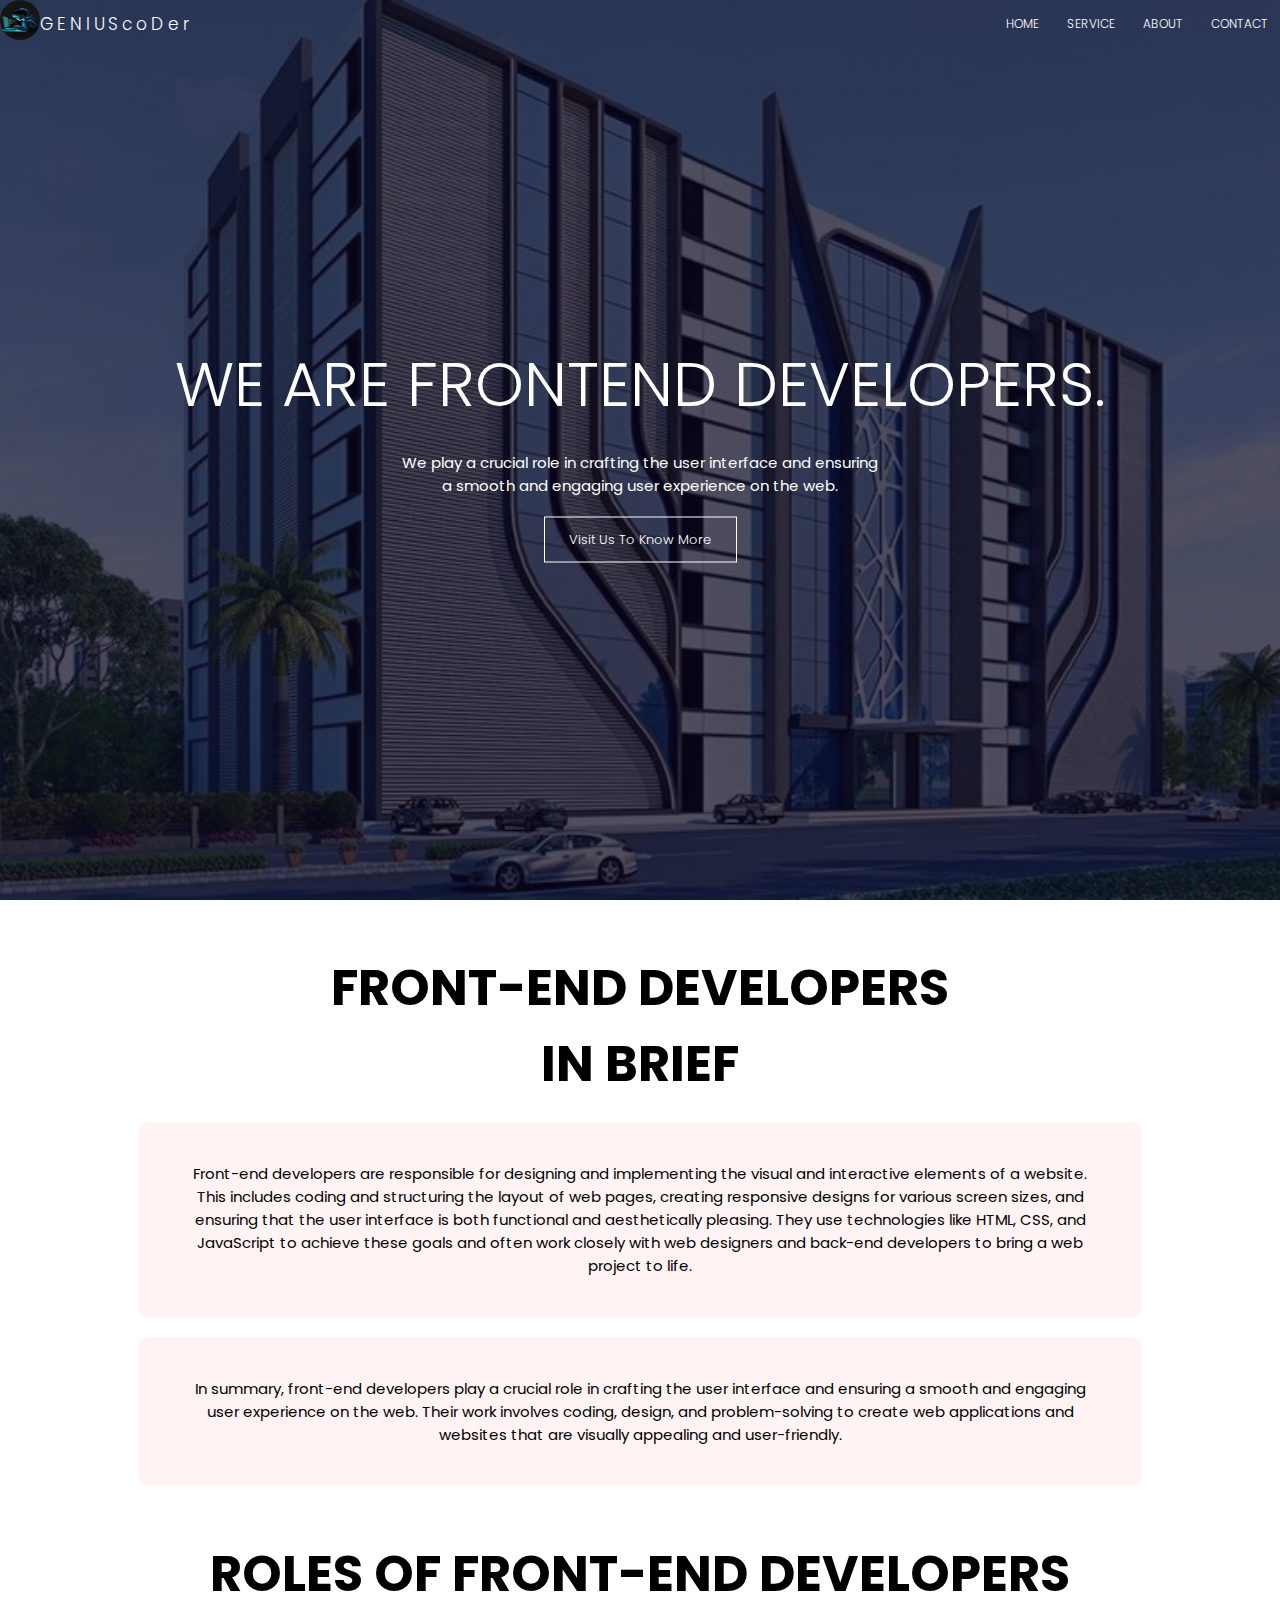
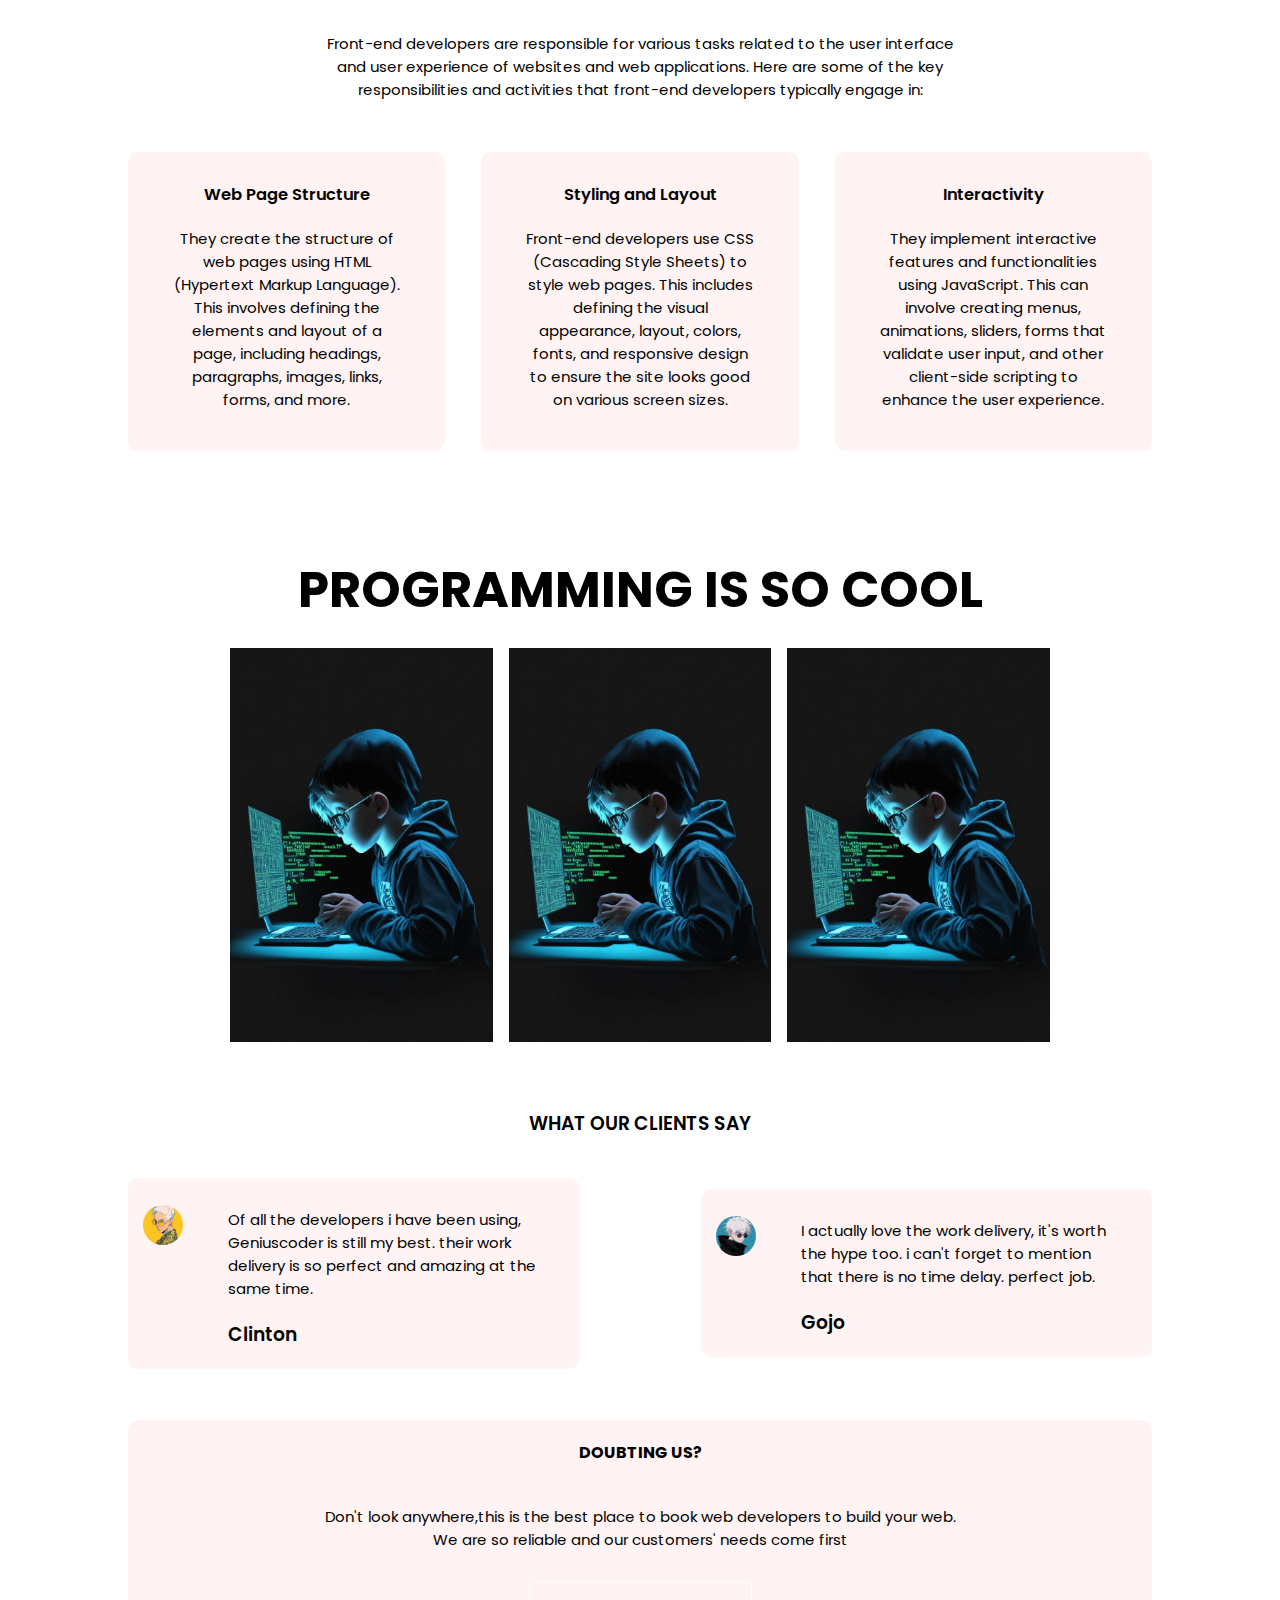
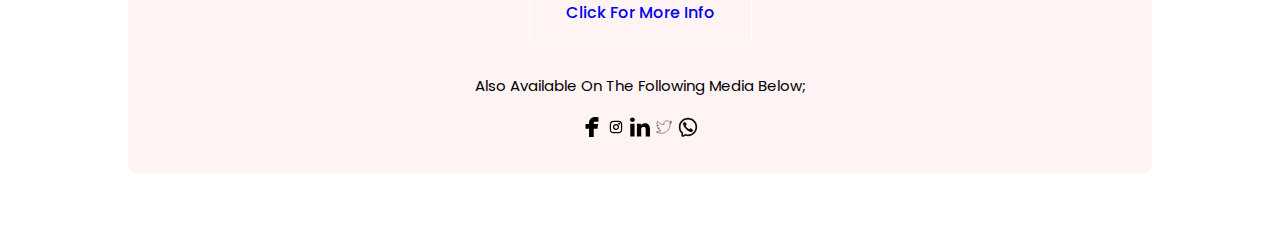
<file: index.html>
<!DOCTYPE html>
<html>
    <head>
      <meta name="viewport" content="width=device-width, initial-scale=1.0">
        <title>My web</title>
        <link rel="stylesheet" href="style.css">
        <link rel="preconnect" href="https://fonts.googleapis.com">
<link rel="preconnect" href="https://fonts.gstatic.com" crossorigin>
<link href="https://fonts.googleapis.com/css2?family=Poppins:wght@200;400;500;600;700;900&display=swap" rel="stylesheet">
    </head>
    <body>
        <section class="big">
            <nav class="navlink">
              <div class="image-div">
                <div>
                  <img class="image" src="web-image/coderboy.jpg">
                </div>
  
                <div class="span-div">
                  <span>G</span>  
                  <span>E</span>
                  <span>N</span>
                  <span>I</span>
                  <span>U</span>
                  <span>S</span>
                  <span>c</span>
                  <span>o</span>
                  <span>D</span>
                  <span>e</span>
                  <span>r</span>
                </div>
  
              </div>
              <div class="list-div" id="listdiv">
                <img src="svgS/close-svgrepo-com (1).svg" class="close" onclick="hidemenu()">
                <ul>
                  <li><a href="index.html">HOME</a></li>
                  <li><a href="service.html">SERVICE</a></li>
                  <li><a href="about.html">ABOUT</a></li>
                  <li><a href="contact.html">CONTACT</a></li>
              
                </ul>
              </div>
              <img src="svgS/menu-alt-05-svgrepo-com.svg" class="close" onclick="showmenu()">
            </nav>

            <div class="h1-div">
              <h1 class="first-head">
                WE ARE FRONTEND
                DEVELOPERS.
              </h1>
              <P>
                We play a crucial role in crafting the user interface and ensuring<br>
                a smooth and engaging user experience on the web.
              </P>
              <a href="" class="a-1">Visit Us To Know More</a>
            </div>
        </section>
        <section class="big-2">
            <h2>FRONT-END DEVELOPERS <br> 
              IN BRIEF</h2>
              <div class="first-p">
                
                  <div>
                    <p>
                      Front-end developers are responsible for designing and implementing the visual and 
                  interactive elements of a website. This includes coding and structuring the layout 
                  of web pages, creating responsive designs for various screen sizes, and ensuring that 
                  the user interface is both functional and aesthetically pleasing. They use technologies 
                  like HTML, CSS, and JavaScript to achieve these goals and often work closely with web 
                  designers and back-end developers to bring a web project to life.
                    </p>
                  </div>
                  <div>
                   <p>
                    In summary, front-end developers play a crucial role in crafting the user interface 
                    and ensuring a smooth and engaging user experience on the web. Their work involves coding,
                     design, and problem-solving to create web applications and websites that are visually 
                     appealing and user-friendly.
                   </p>
                  </div>
              </div>

            <h2>ROLES OF FRONT-END DEVELOPERS</h2>
            <p>
              Front-end developers are responsible for various tasks related to the user interface<br> 
              and user experience of websites and web applications. Here are some of the key<br> 
              responsibilities and activities that front-end developers typically engage in:

            </p>

            <div class="row">
              <div>
                <h3>Web Page Structure</h3>
                <P>
                  They create the structure of web pages using HTML (Hypertext Markup Language).<br> 
                  This involves defining the elements and layout of a page, including headings,<br> 
                  paragraphs, images, links, forms, and more.
  
                </P>
              </div>
              <div>
                <h3>Styling and Layout</h3>
                <P>
                  Front-end developers use CSS (Cascading Style Sheets) to style web pages. 
                  This includes defining the visual appearance, layout, colors, fonts, 
                  and responsive design to ensure the site looks good on various 
                  screen sizes.
  
  
                </P>
              </div>
              <div>
                <h3>Interactivity</h3>
                <P>
                  They implement interactive features and functionalities using JavaScript. 
                  This can involve creating menus, animations, sliders, forms that 
                  validate user input, and other client-side scripting to enhance 
                  the user experience.
                </P>
              </div>
            </div>
        </section>

        <section class="big-2">
          <h2>PROGRAMMING IS SO COOL</h2>

          <div class="div-pic">
            <div class="second-div">
              <img src="web-image/coderboy.jpg">
              <div class="div-name">
                <h3> PROGRAMMER</h3>
              </div>
            </div>
            <div class="second-div">
              <img src="web-image/coderboy.jpg">
              <div class="div-name">
                <h3>WEB DELOPERS</h3>
              </div>
            </div>
            <div class="second-div">
              <img src="web-image/coderboy.jpg">
              <div class="div-name">
                <h3>DESIGNER</h3>
              </div>
            </div>
          </div>
        </section>

        <section class="big-2">
          <h3 class="h-3">WHAT OUR CLIENTS SAY</h3>
          <div class="client">

            <div class="client-pic">
                <img src="web-image/Clinton (1).jpg">
                <div>
                  <p>Of all the developers i have been using, Geniuscoder is still my best.
                    their work delivery is so perfect and amazing at the same time.
                  </p>
                  <h3>Clinton</h3>
                 
                </div>
              
              
            </div>
            <div class="client-pic">
              <img src="web-image/Gojo.jpg">
              <div>
                <p>I actually love the work delivery, it's worth the hype too. i can't forget to mention that there is no time delay.
                  perfect job. 
                </p>
                <h3>Gojo</h3>
               
              </div>
             
            </div>
           
          </div>
        </section>

        <div class="doubt">
          <section class="big-2">
          <h4>DOUBTING US?</h4>
          <p>Don't look anywhere,this is the best place to book web developers to build your web.<br>
            We are so reliable and our customers' needs come first</p>
          <button><a href="#">Click For More Info</a></button>
          <div>
            <p>Also Available On The Following Media Below;</p>
            <div class="closing-div">
              <a href="#"><img src="svgS/facebook-svgrepo-com (2).svg"></a>
              <a href="#"><img src="svgS/instagram-svgrepo-com.svg"></a>
              <a href="#"><img src="svgS/linkedin-svgrepo-com (1).svg"></a>
              <a href="#"><img src="svgS/twitter-svgrepo-com.svg"></a>
              <a href="#"><img src="svgS/whatsapp-svgrepo-com.svg"></a>
              
            </div>
          </div>


          <script>

            var listdiv = document.getElementById("listdiv")
            function showmenu() {
              listdiv.style.right = "0"
            }
            function hidemenu() {
              listdiv.style.right = "-200px"
            }

          </script>


        </section>
      </div>

        


    </body>
</html>
</file>
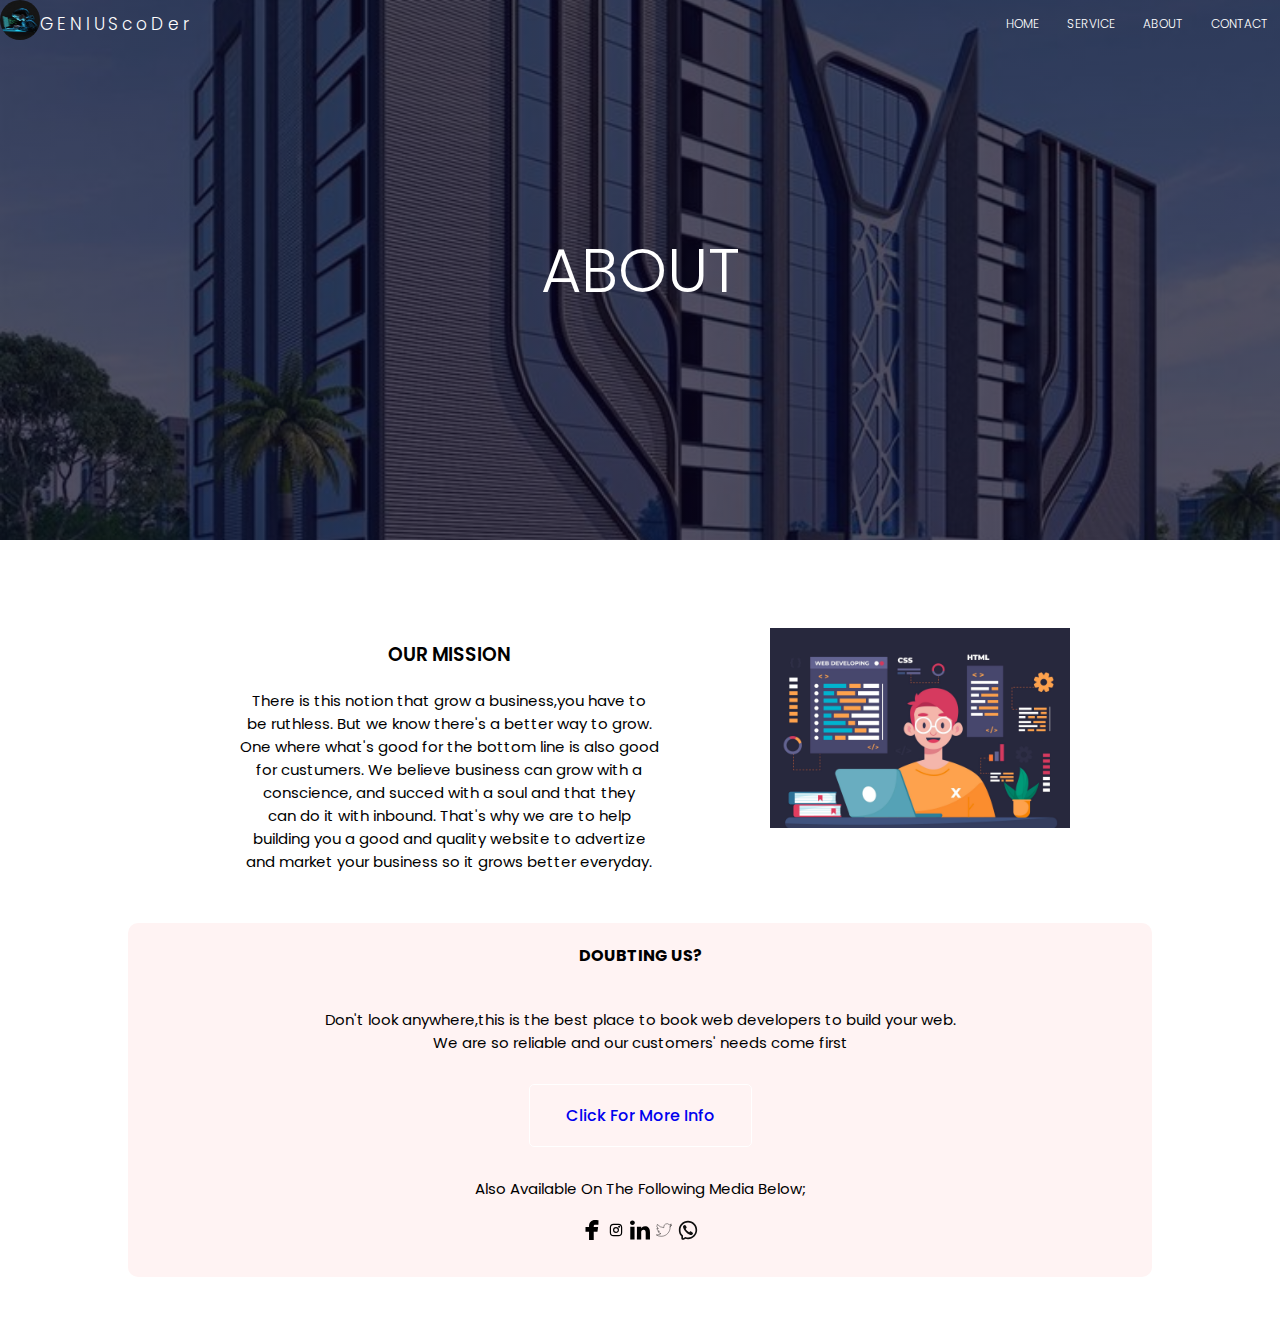
<file: about.html>
<!DOCTYPE html>
<html>
    <head>
      <meta name="viewport" content="width=device-width, initial-scale=1.0">
        <title>My web</title>
        <link rel="stylesheet" href="style.css">
        <link rel="preconnect" href="https://fonts.googleapis.com">
<link rel="preconnect" href="https://fonts.gstatic.com" crossorigin>
<link href="https://fonts.googleapis.com/css2?family=Poppins:wght@200;400;500;600;700;900&display=swap" rel="stylesheet">
    </head>
    <body>
        <section class="aig">
            <nav class="navlink">
              <div class="image-div">
                <div>
                  <img class="image" src="web-image/coderboy.jpg">
                </div>
  
                <div class="span-div">
                  <span>G</span>  
                  <span>E</span>
                  <span>N</span>
                  <span>I</span>
                  <span>U</span>
                  <span>S</span>
                  <span>c</span>
                  <span>o</span>
                  <span>D</span>
                  <span>e</span>
                  <span>r</span>
                </div>
  
              </div>
              <div class="list-div" id="listdiv">
                <img src="svgS/close-svgrepo-com (1).svg" class="close" onclick="hidemenu()">
                <ul>
                  <li><a href="index.html">HOME</a></li>
                  <li><a href="service.html">SERVICE</a></li>
                  <li><a href="about.html">ABOUT</a></li>
                  <li><a href="contact.html">CONTACT</a></li>
              
                </ul>
              </div>
              <img src="svgS/menu-alt-05-svgrepo-com.svg" class="close" onclick="showmenu()">
            </nav>

            <div class="h1-div">
              <h1 class="first-head">
                ABOUT
              </h1>
            </div>
        </section>
       

        <section class="big-2">
          <div class="div-4">
            <div class="div-5">
              <h3>OUR MISSION</h3>
              <P>
                There is this notion that grow a business,you have to<br>
                be ruthless. But we know there's a better way to grow. <br>
                One where what's good for the bottom line is also good <br> 
                for custumers. We believe business can grow with a <br>
                conscience, and succed with a soul and that they <br>
                can do it with inbound. That's why we are to help <br>
                building you a good and quality website to advertize <br> 
                and market your business so it grows better everyday.
              </P>
            </div>
            <div class="div-6">
              <img src="web-image/4884785.jpg">
            </div>
         </div>
        </section>

        <section class="big-2">
         
        </section>

        <div class="doubt"><section class="big-2">
          <h4>DOUBTING US?</h4>
          <p>Don't look anywhere,this is the best place to book web developers to build your web.<br>
            We are so reliable and our customers' needs come first</p>
          <button><a href="#">Click For More Info</a></button>
          <div>
            <p>Also Available On The Following Media Below;</p>
            <div class="closing-div">
              <a href="#"><img src="svgS/facebook-svgrepo-com (2).svg"></a>
              <a href="#"><img src="svgS/instagram-svgrepo-com.svg"></a>
              <a href="#"><img src="svgS/linkedin-svgrepo-com (1).svg"></a>
              <a href="#"><img src="svgS/twitter-svgrepo-com.svg"></a>
              <a href="#"><img src="svgS/whatsapp-svgrepo-com.svg"></a>
              
            </div>
          </div>
        </section>
      </div>


      <script>

        var listdiv = document.getElementById("listdiv")
        function showmenu() {
          listdiv.style.right = "0"
        }
        function hidemenu() {
          listdiv.style.right = "-200px"
        }

      </script>


        


    </body>
</html>
</file>
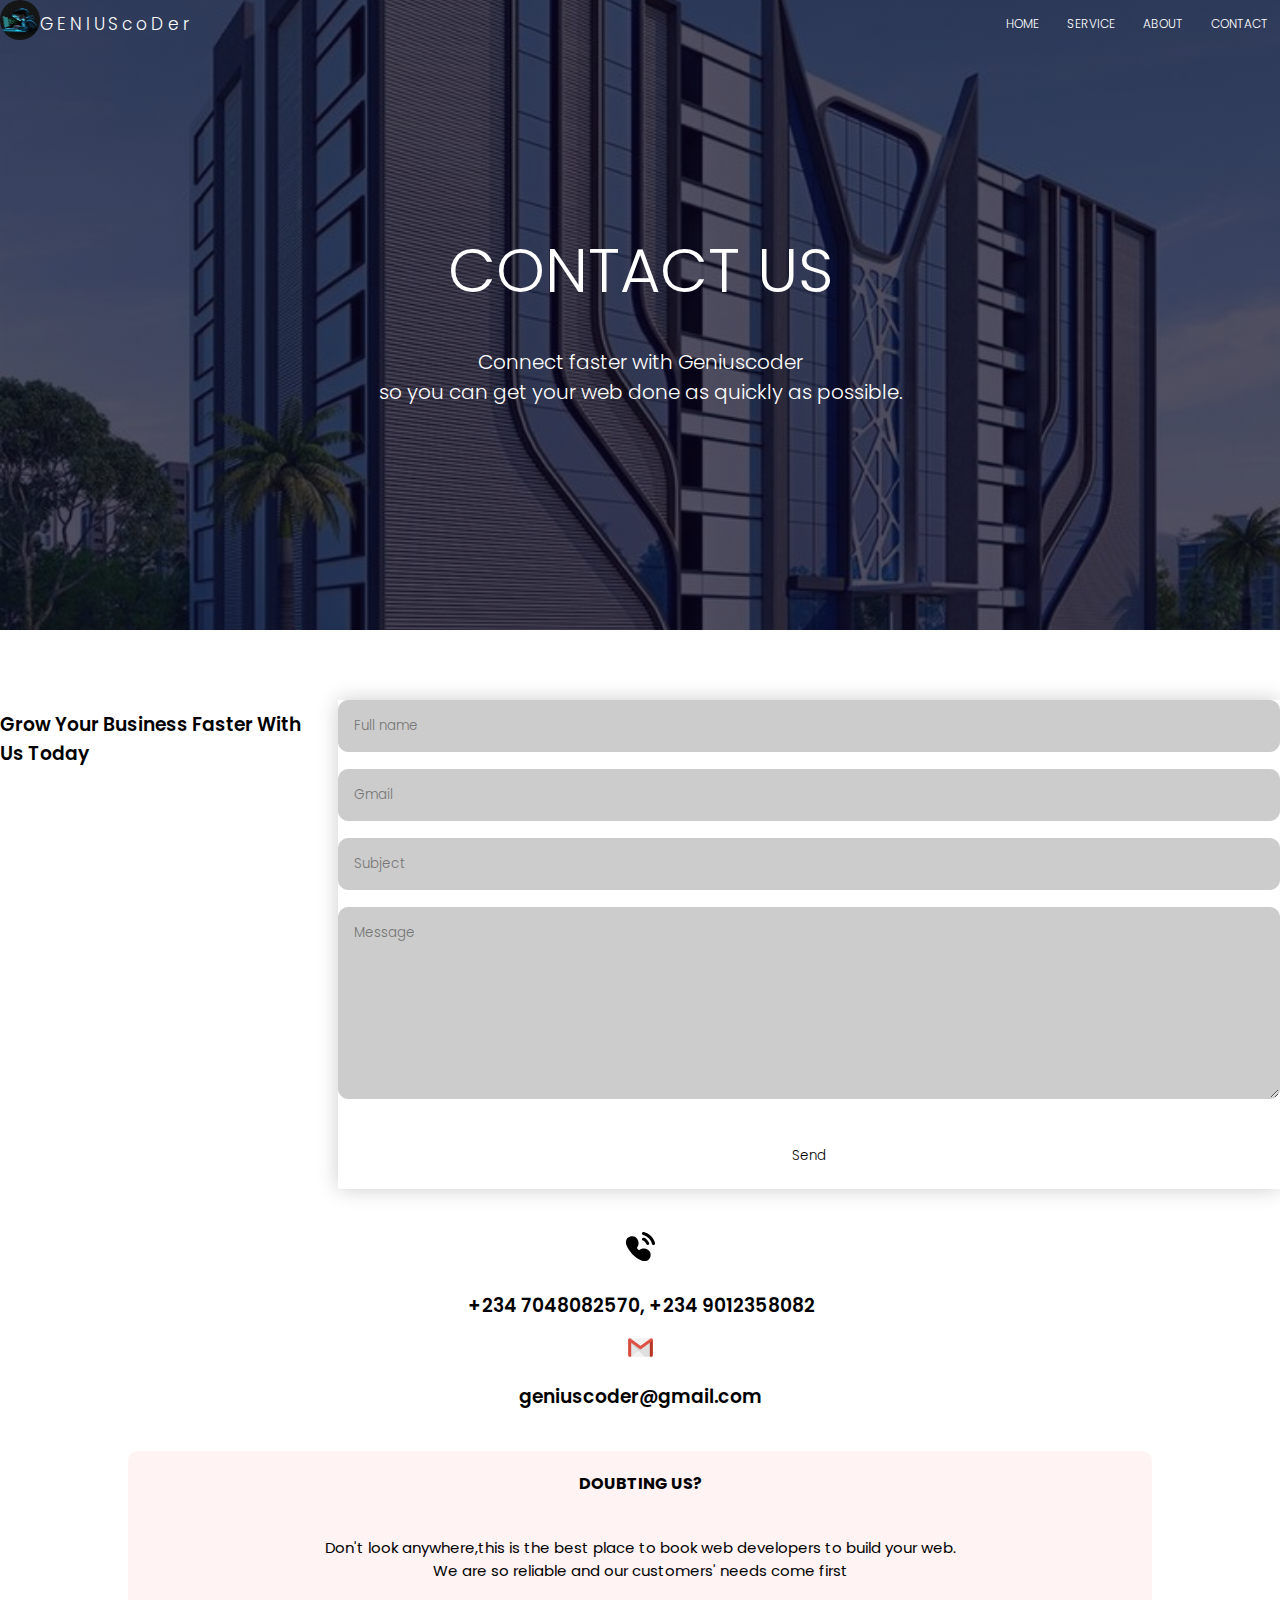
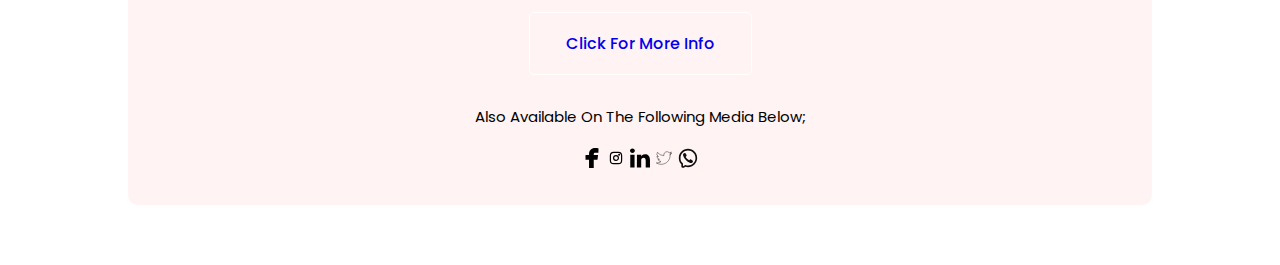
<file: contact.html>
<!DOCTYPE html>
<html>
    <head>
      <meta name="viewport" content="width=device-width, initial-scale=1.0">
        <title>My web</title>
        <link rel="stylesheet" href="style.css">
        <link rel="preconnect" href="https://fonts.googleapis.com">
<link rel="preconnect" href="https://fonts.gstatic.com" crossorigin>
<link href="https://fonts.googleapis.com/css2?family=Poppins:wght@200;400;500;600;700;900&display=swap" rel="stylesheet">
    </head>
    <body>
        <section class="gig">
            <nav class="navlink">
              <div class="image-div">
                <div>
                  <img class="image" src="web-image/coderboy.jpg">
                </div>
  
                <div class="span-div">
                  <span>G</span>  
                  <span>E</span>
                  <span>N</span>
                  <span>I</span>
                  <span>U</span>
                  <span>S</span>
                  <span>c</span>
                  <span>o</span>
                  <span>D</span>
                  <span>e</span>
                  <span>r</span>
                </div>
  
              </div>
              <div class="list-div" id="listdiv">
                <img src="svgS/close-svgrepo-com (1).svg" class="close" onclick="hidemenu()">
                <ul>
                  <li><a href="index.html">HOME</a></li>
                  <li><a href="service.html">SERVICE</a></li>
                  <li><a href="about.html">ABOUT</a></li>
                  <li><a href="contact.html">CONTACT</a></li>
              
                </ul>
              </div>
              <img src="svgS/menu-alt-05-svgrepo-com.svg" class="close" onclick="showmenu()">
            </nav>

            <div class="h1-div">
              <h1 class="first-head">
                CONTACT US
              </h1>
              <h5>
               Connect faster with Geniuscoder <br>
               so you can get your web done as quickly as possible.
              </h5>
            </div>
        </section>
          <div class="grow-div">
            <div>
              <h3 class="grow">Grow Your Business 
                 Faster With Us Today</h3>
            </div>
            <div class="form">
              <form action="post-holder.php" method="post">
                <input type="text" name="name" placeholder="Full name" required>
                <input type="email" name="email" placeholder="Gmail" required>
                <input type="text" name="subject" placeholder="Subject" required>
                <textarea rows="8" name="Message" placeholder="Message" required></textarea>
                <button type="submit" class="btn">Send</button>

              </form>
            </div>
          </div>

          <div class="contact-div">
            <div class="iimg"><img src="svgS/phone-call-svgrepo-com (1).svg"></div>
            <div class="digit"><h3>+234 7048082570, +234 9012358082</h3></div>
            <div class="mg"><img src="svgS/gmail-old-svgrepo-com.svg"></div>
            <div class="email"><h3>geniuscoder@gmail.com</h3></div>
          </div>
        <div class="doubt"><section class="big-2">
          <h4>DOUBTING US?</h4>
          <p>Don't look anywhere,this is the best place to book web developers to build your web.<br>
            We are so reliable and our customers' needs come first</p>
          <button><a href="service.html">Click For More Info</a></button>
          <div>
            <p>Also Available On The Following Media Below;</p>
            <div class="closing-div">
              <a href="#"><img src="svgS/facebook-svgrepo-com (2).svg"></a>
              <a href="#"><img src="svgS/instagram-svgrepo-com.svg"></a>
              <a href="#"><img src="svgS/linkedin-svgrepo-com (1).svg"></a>
              <a href="#"><img src="svgS/twitter-svgrepo-com.svg"></a>
              <a href="#"><img src="svgS/whatsapp-svgrepo-com.svg"></a>
              
            </div>
          </div>
        </section>
      </div>


      <script>

        var listdiv = document.getElementById("listdiv")
        function showmenu() {
          listdiv.style.right = "0"
        }
        function hidemenu() {
          listdiv.style.right = "-200px"
        }

      </script>


        


    </body>
</html>
</file>
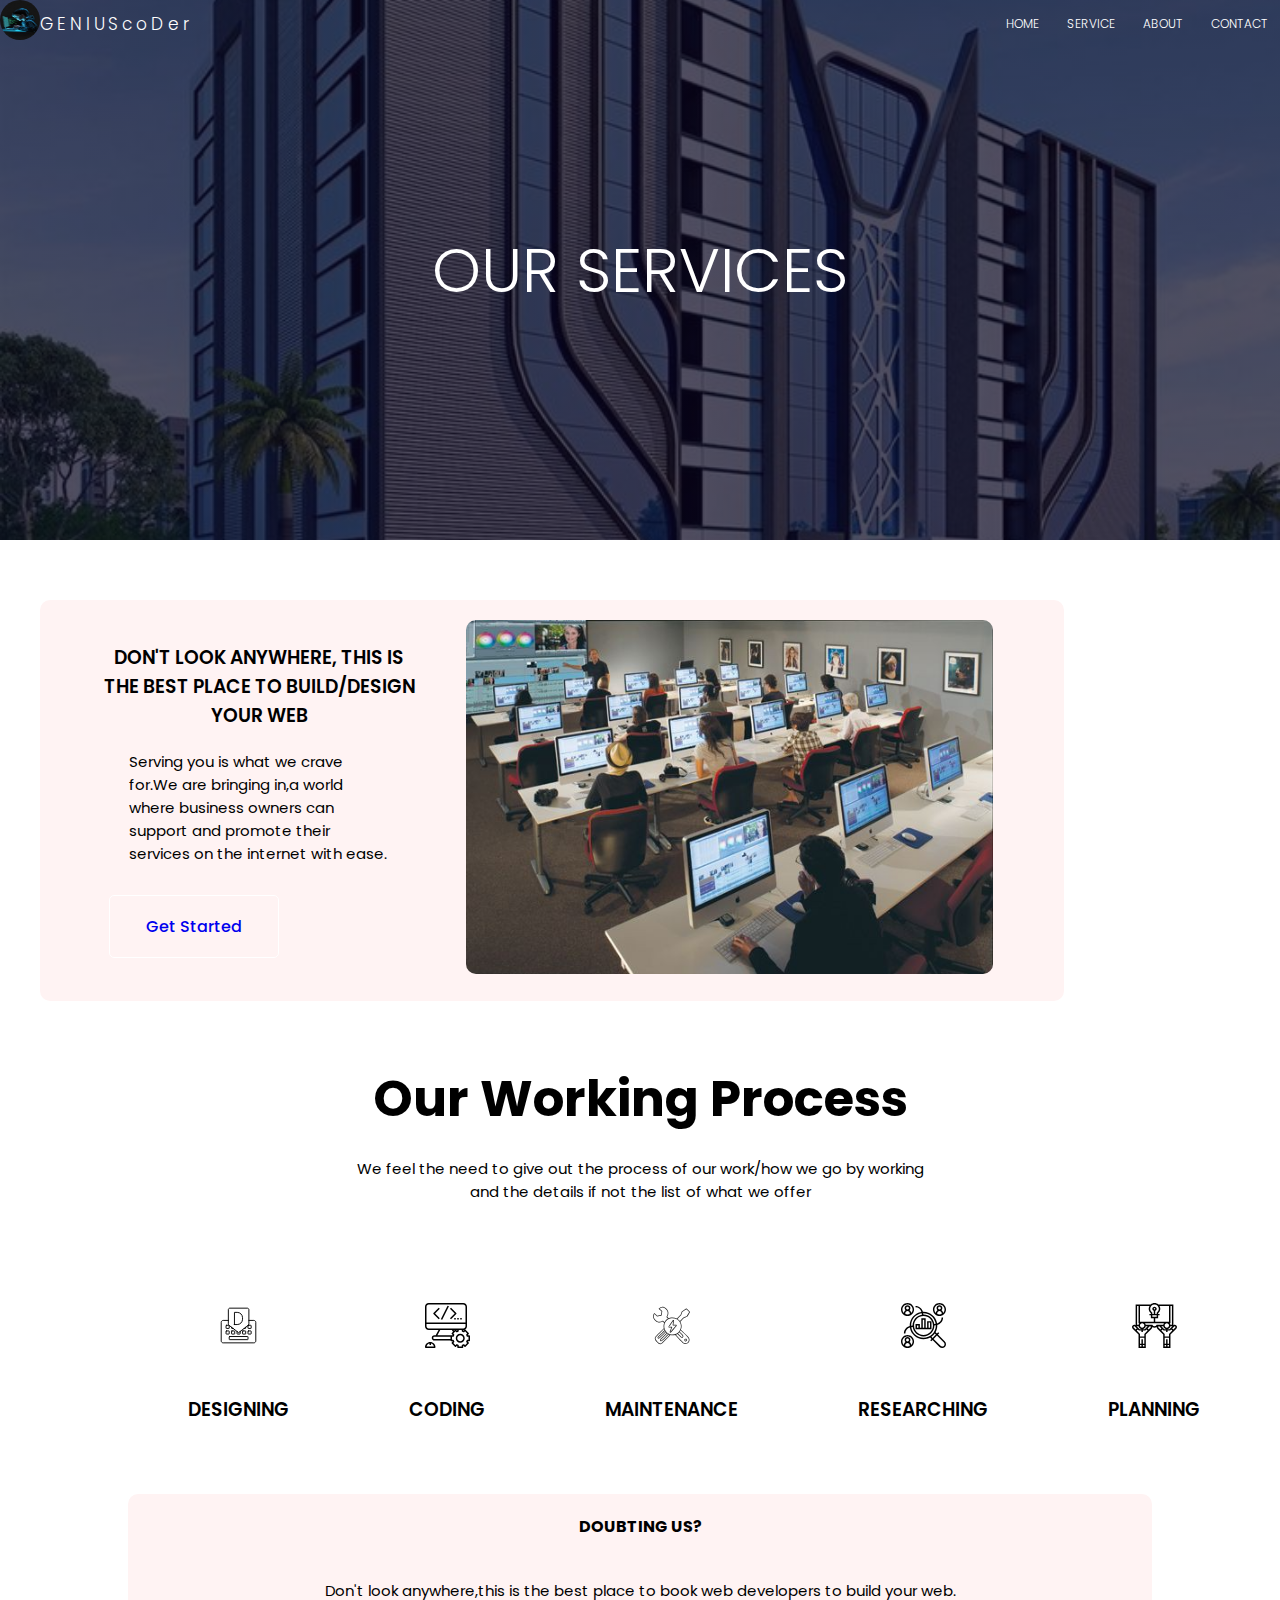
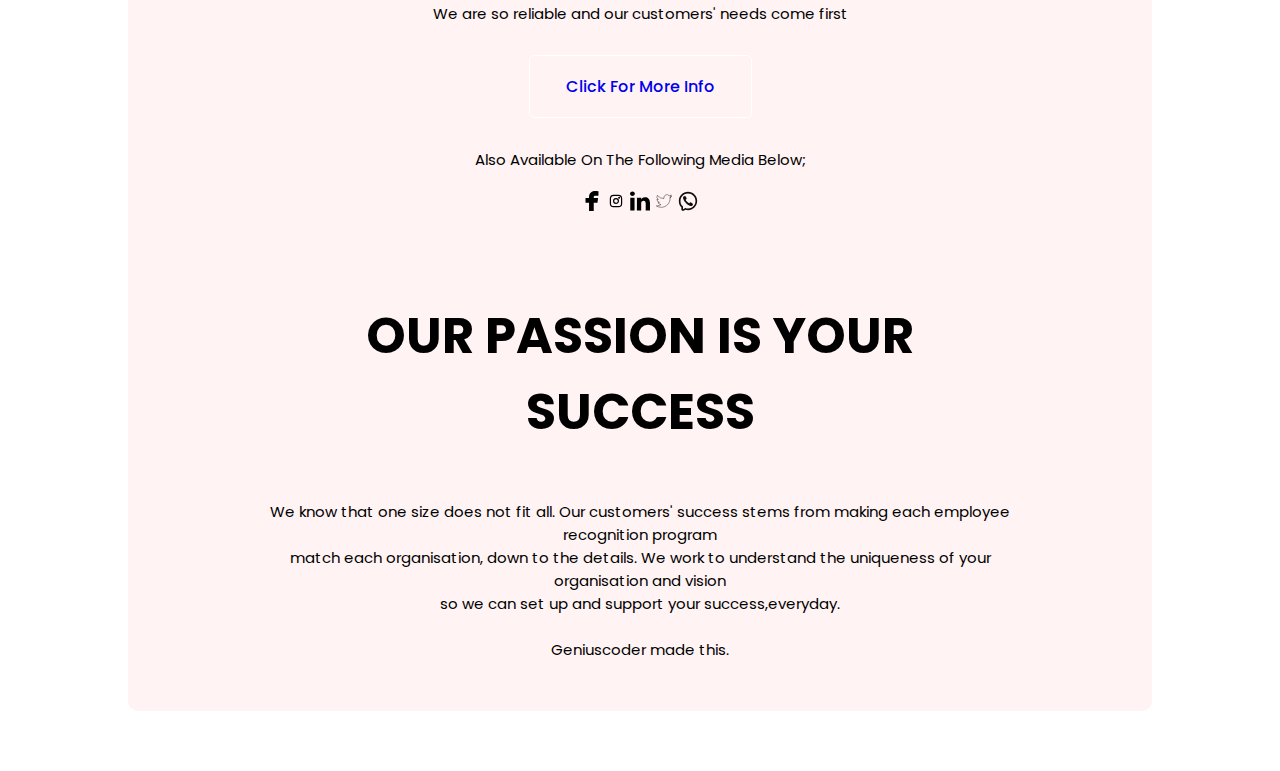
<file: service.html>
<!DOCTYPE html>
<html>
    <head>
      <meta name="viewport" content="width=device-width, initial-scale=1.0">
        <title>My web</title>
        <link rel="stylesheet" href="style.css">
        <link rel="preconnect" href="https://fonts.googleapis.com">
<link rel="preconnect" href="https://fonts.gstatic.com" crossorigin>
<link href="https://fonts.googleapis.com/css2?family=Poppins:wght@200;400;500;600;700;900&display=swap" rel="stylesheet">
    </head>
    <body>
        <section class="dig">
            <nav class="navlink">
              <div class="image-div">
                <div>
                  <img class="image" src="web-image/coderboy.jpg">
                </div>
  
                <div class="span-div">
                  <span>G</span>  
                  <span>E</span>
                  <span>N</span>
                  <span>I</span>
                  <span>U</span>
                  <span>S</span>
                  <span>c</span>
                  <span>o</span>
                  <span>D</span>
                  <span>e</span>
                  <span>r</span>
                </div>
  
              </div>
              <div class="list-div" id="listdiv">
                <img src="svgS/close-svgrepo-com (1).svg" class="close" onclick="hidemenu()">
                <ul>
                  <li><a href="index.html">HOME</a></li>
                  <li><a href="service.html">SERVICE</a></li>
                  <li><a href="about.html">ABOUT</a></li>
                  <li><a href="contact.html">CONTACT</a></li>
              
                </ul>
              </div>
              <img src="svgS/menu-alt-05-svgrepo-com.svg" class="close" onclick="showmenu()">
            </nav>

            <div class="h1-div">
              <h1 class="first-head">
                OUR SERVICES
              </h1>
        </section>
        <section class="">
          <div class="service">
            <div class="flex">
              <h3>DON'T LOOK ANYWHERE,
                THIS IS THE BEST PLACE TO BUILD/DESIGN YOUR WEB</h3>
                <P>Serving you is what we crave for.We are bringing in,a world where business owners can support 
                  and promote their services on the internet with ease.</P>
                  <button><a href="contact.html">Get Started</a></button>
            </div>
            <div class="service-pic">
              <img src="web-image/coderguys.jpg">
            </div>
          </div>
        </section>

        <section class="big-2">
          <h2>
            Our Working Process
          </h2>
          <p>We feel the need to give out the process of our work/how we go by working<br> 
            and the details  if not the list of what we offer</p>

            <div class="research">
              <div>
                <img src="svgS/design-keyboard-svgrepo-com.svg">
                <h3>DESIGNING</h3>
              </div>
              <div>
                <img src="svgS/coding-monitor-svgrepo-com.svg">
                <h3>CODING</h3></div>
              <div>
                <img src="svgS/maintenance-electric-car-svgrepo-com.svg">
                <h3>MAINTENANCE</h3></div>
              <div>
                <img src="svgS/research-svgrepo-com.svg">
                <h3>RESEARCHING</h3></div>
              <div>
                <img src="svgS/consumer-svgrepo-com.svg">
                <h3>PLANNING</h3></div>
              
            </div>
        </section>

        <div class="doubt">
          <section class="big-2">
            <h4>DOUBTING US?</h4>
            <p>Don't look anywhere,this is the best place to book web developers to build your web.<br>
              We are so reliable and our customers' needs come first</p>
            <button><a href="#">Click For More Info</a></button>
            <div>
              <p>Also Available On The Following Media Below;</p>
              <div class="closing-div">
                <a href="#"><img src="svgS/facebook-svgrepo-com (2).svg"></a>
                <a href="#"><img src="svgS/instagram-svgrepo-com.svg"></a>
                <a href="#"><img src="svgS/linkedin-svgrepo-com (1).svg"></a>
                <a href="#"><img src="svgS/twitter-svgrepo-com.svg"></a>
                <a href="#"><img src="svgS/whatsapp-svgrepo-com.svg"></a>
                
              </div>
            </div>
            <div class="last">
              <h2 class="last">
                OUR PASSION IS YOUR SUCCESS
              </h2>
              <P>
                We know that one size does not fit all. Our customers' success stems from making each employee recognition program<br>
                match each organisation, down to the details. We work to understand the uniqueness of your organisation and vision<br> 
                so we can set up and support your success,everyday. <br> <br>
                Geniuscoder made this.
              </P>
            </div>
          </section>
  
        </div>


        <script>

          var listdiv = document.getElementById("listdiv")
          function showmenu() {
            listdiv.style.right = "0"
          }
          function hidemenu() {
            listdiv.style.right = "-200px"
          }

        </script>


       

        

    </body>
</html>
</file>
<file: style.css>
* {
    margin: 0;
    padding: 0;
    font-family: 'Poppins', sans-serif;
    font-weight: 300;
}
.big {
    min-height: 100vh;
    width: 100%;
    background-image: linear-gradient( rgba(9,4,30,0.7),rgba(9,4,30,0.7)), url(web-image/schoolimage.jpg);
    background-position: center;
    background-size: cover;
    position: relative;
}
.aig {
  min-height: 60vh;
  width: 100%;
  background-image: linear-gradient( rgba(9,4,30,0.7),rgba(9,4,30,0.7)), url(web-image/schoolimage.jpg);
  background-position: center;
  background-size: cover;
  position: relative;}
.dig {
    min-height: 60vh;
    width: 100%;
    background-image: linear-gradient( rgba(9,4,30,0.7),rgba(9,4,30,0.7)), url(web-image/schoolimage.jpg);
    background-position: center;
    background-size: cover;
    position: relative;
} 
.gig {
    min-height: 70vh;
    width: 100%;
    background-image: linear-gradient( rgba(9,4,30,0.7),rgba(9,4,30,0.7)), url(web-image/schoolimage.jpg);
    background-position: center;
    background-size: cover;
    position: relative;
}
h5 {
    margin-top: 30px;
    font-size: 20px;
}
.image {
    width: 40px;
    border-radius: 20px;
    height: 40px;
}
.navlink {
    display: flex;
    justify-content: space-between;
    align-items: center;
}
.image-div {
    display: flex;
    align-items: center;
}
.span-div {
    font-size: 17px;
    font-weight: 700;
    color: #fff;
}
div ul li a {
    color: #fff;
    font-size: 12px;
    text-decoration: none;
}
div ul li {
    list-style: none;
    display: inline-block;
    padding: 8px 12px;
    position: relative;
}
.list-div {
    flex: i;
    text-align: right;
}
div ul li::after {
    content: '';
    width: 0;
    height: 2px;
    background: #ff4433;
    margin: auto;
    display: block;
    transition: 0.5s;
}
.close {
  width: 30px;
  display: none;
}
@media(max-width: 700px){
  div ul li {
    display: block;
  }
  .list-div {
    position: fixed;
    width: 200px;
    top: 0;
    right: -200px;
    background: #f44336;
    height: 100vh;
    text-align: left;
    z-index: 2;
    transition: .5s;
  }
  .close {
    display: block;
    margin: 10px;
    font-size: 22px;
    cursor: pointer;
  }
  .list-div ul {
    padding: 30px;
  }
}

div ul li:hover::after {
    width: 100%;
}
.h1-div {
    width: 90%;
    position: absolute;
    top: 50%;
    left: 50%;
    color: #fff;
    transform: translate(-50%,-50%);
    text-align: center;
}
.first-head {
    font-size: 62px;  
}
.first-head p {
  margin: 20px;
  line-height: 14px;
  font-size: 14px;
}

.a-1 {
  color: #fff;
  text-decoration: none;
  padding: 12px 24px;
  border: 1px solid #fff;
  display: inline-block;
  font-size: 13px;
  background: transparent;
  transition: 1s;
}
.a-1:hover {
  border: 1px solid #ff4433;
  background: #ff4433;
  color: #fff;
}
@media(max-width: 700px){
  .first-head {
    font-size: 20px;
  }
}

.big-2 {
    width: 80%;
    text-align: center;
    margin: auto;
}
.big-2 h2 {
  margin-top: 50px;
  font-size: 50px;
}
@media(max-width: 700px){
  .big-2 h2 {
    font-size: 20px;
  }
}
P {
    font-size: 14px;
    font-weight: 300;
    margin: 20px 30px;
}
.row {
    margin-top: 5%;
    display: flex;
    justify-content: space-between;
    align-items: center;
}
@media(max-width: 700px){
  .row {
    flex-direction: column;
  }
}
.first-p {
    margin: 10px;
    font-size: 14px;
}
.first-p div {
    margin-top: 20px;
    flex-basis: 40%;
    box-sizing: border-box;
    background: #fff3f3;
    margin-bottom: 20px;
    transition: 0.5s;
    border-radius: 10px;
    padding: 20px;
}
.first-p div:hover {
    box-shadow: 0 0 20px 0 rgba(0,0,0,0.2);
}
h2 {
    margin: 20px 20px;
    font-weight: 700;
}
h2 p {
    font-size: 30px;
}
.row div {
    flex-basis: 31%;
    box-sizing: border-box;
    background: #fff3f3;
    margin-bottom: 5%;
    padding: 20px 12px;
    border-radius: 10px;
    transition: 0.5s;
    font-size: 14px;
}
h3 {
    text-align: center;
    font-weight: 600;
    margin: 10px 0;
}
.row div:hover {
    box-shadow: 0 0 20px 0 rgba(0,0,0,0.2);
}
p {
    font-weight: 300;
}
.div-pic {
    width: 80%;
    display: flex;
    margin: auto;
    justify-content: space-between;
}
@media(max-width: 700px){
  .div-pic {
    flex-direction: column;
  }
}
.second-div img {
    width: 100%;
}
.div-name h3 {
    width: 100%;
    bottom: 0;
    left: 50%;
    font-size: 26px;
    font-weight: 500;
    position: absolute;
    transform: translateX(-50%);
    transition: 0.5s;
    opacity: 0;
}
.div-name:hover h3 {
    bottom: 49%;
    opacity: 1;
}

.div-name {
    color: #fff7f9;
    width: 100%;
    height: 100%;
    left: 0;
    top: 0;
    position: absolute;
    background: transparent;
    transition: 0.5s;
}
.div-name:hover {
    background: rgba(135, 158, 158, 0.6);
}
.second-div {
    position: relative;
    overflow: hidden;
    flex-basis: 32%;
    margin-bottom: 20px;
}
h4 {
    padding: 20px;
    font-weight: 700;
}
p {
    font-size: 15px;
    font-style: normal;
    font-weight: 400;
}
.client {
    display: flex;
    justify-content: space-between;
    border-radius: 10px;
    align-items: center;
}
@media(max-width: 700px){
  .client {
    flex-direction: column;
  }
}
.h-3 {
    margin: 40px;
}
.client-pic {
    flex-basis: 44%;
    text-align: left;
    margin-bottom: 5%;
    box-sizing: border-box;
    background: #fff3f3;
    border-radius: 10px;
    padding: 10px;
    display: flex;
}
.client-pic img {
    height: 40px;
    border-radius: 50%;
    margin-left: 5px;
    margin-right: 15px;
    margin-top: 17px;

}
.client-pic p {
    padding: 0;
}
.client-pic h3 {
    text-align: left;
    margin-left: 30px;
}
.client-pic div img {
    height: 12px;
    color: #f44336;
    padding-left: 20px;
}
button a {
    text-decoration: none;
    font-size: 16px;
    font-weight: 500;
}
button {
    padding: 18px 36px;
    background: transparent;
    border: 1px solid white;
    border-radius: 5px;
    transition: 1s;
    margin: 10px;
}
.btn {
    padding: 12px 18px;
    background: transparent;
    border: 1px solid white;
    border-radius: 5px;
    transition: 1s;
    margin: 10px;
  }

  .btn:hover {
    background: #ff4433;
    color: #fff;
    border: 1px solid #ff4433;
  }
button:hover a {
    color: #fff;
}
button:hover {
    background: #ff4433;
    color: #fff;
    border: 1px solid #ff4433;
}
.doubt {
    width: 80%;
    box-sizing: border-box;
    background: #fff3f3;
    border-radius: 10px;
    margin: auto;
    margin-bottom: 60px;
}
.closing-div a img {
    display: inline-block;
    width: 20px;
    margin-bottom: 30px;
}
.last {
    padding-bottom: 30px;
}
.service {
    display: flex;
    width: 80%;
    margin-bottom: 60px;
    justify-content: space-between;
    margin-top: 60px;
    box-sizing: border-box;
    background: #fff3f3;
    padding: 20px 12px;
    margin-left: 40px;
    border-radius: 10px;
    
}
@media(max-width: 700px){
  .service {
    flex-direction: column;
  }
}
.service:hover {
    box-shadow: 0 0 20px 0 rgba(0,0,0,0.2);
}
.service-pic img {
    width: 90%;
    overflow: hidden;
    border-radius: 10px;
}
.flex {
    flex-basis: 32%;
    margin: auto;
    text-align: left;
}
.research {
    display: flex;
    justify-content: space-between;
    margin-top: 40px;
}
@media(max-width: 700px){
  .research {
    flex-direction: column;
  }
}
.research div {
    flex: 1;
    margin: 60px;

}
.research div img {
    display: inline-block;
    width: 45px;
    margin-bottom: 30px;
    
}
.grow-div {
  display: flex;
  justify-content: space-evenly;
  margin-top: 70px;
  margin-bottom: 20px;
  text-align: center;
}
@media(max-width: 700px){
  .grow-div{
    flex-direction: column;
  }
}
.form input, .form textarea{
  outline: none;
  padding: 15px;
  width: 100%;
  margin-bottom: 17px;
  border: 1px solid #ccc;
  border-radius: 10px;
  box-sizing: border-box;
  background: #ccc;
  box-sizing: border-box;
}
.grow {
  margin-right: 20px;
  text-align: left;
}
.form {
  box-shadow: 0 0 20px 0 rgba(0,0,0,0.2);
  width: 90%;
}
.contact-div {
  margin: 40px;
  display: block;
  text-align: center;
  justify-content: center;
  
}
.contact-div div img {
  width: 35px;
}
.iimg {
  margin-bottom: 20px;
}
.digit {
  padding-top: px;
  padding-left: 3px;
}
.logo {
  margin-top: 20px;
  margin-left: 0;
}
.logo img {
  width: 30px;

}
.div-4 {
  display: flex;
  justify-content: space-evenly;
  align-items: center;
  margin-top: 30px;
  margin-bottom: 30px;
  box-sizing: border-box;
}
@media(max-width: 700px){
  .div-4 {
    flex-direction: column;
  }
}
.div-4:hover {
  box-shadow: 0 0 20px 0 rgba(0,0,0,0.2);
}
.div-6 img {
  width: 300px;
}
.div-5 h3 {
  padding: 0;
}
.div-5 {
  padding-top: 60px;
}
</file>
